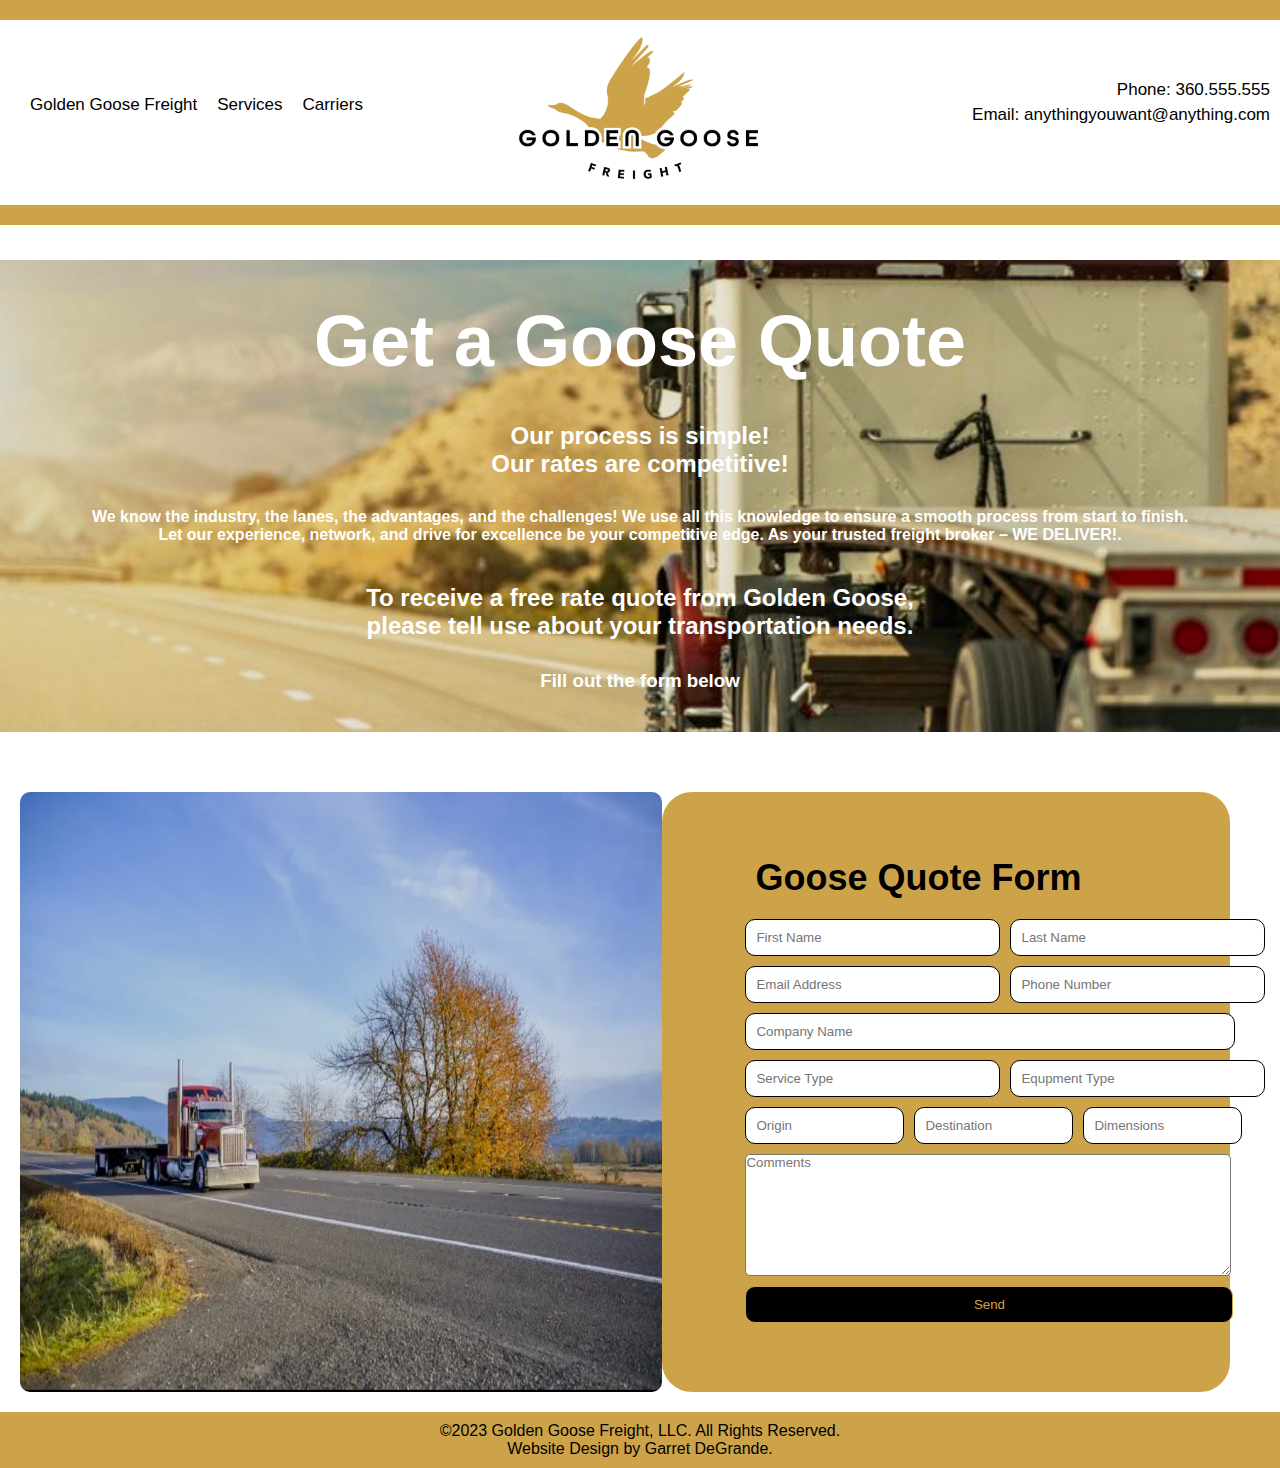
<file: index.html>
<!DOCTYPE html>
<html lang="en">
<head>
  <meta charset="UTF-8">
  <meta http-equiv="X-UA-Compatible" content="IE=edge">
  <meta name="viewport" content="width=device-width, initial-scale=1.0">
  <title>GoldenGooseFreightLLC</title>
  <link rel="stylesheet" href="home.css" type="text/css" >
</head>
<body>
  <header>
    <nav id="navbar">
      <div class="header-content">
      <a class="active" href="index.html">Golden Goose Freight</a>
      <a href="services.html">Services</a>
      <a href="carriers.html">Carriers</a>
      </div>
      <div class="header-right">
      <div class="header-contact">
      <a href="tel:+1234567890">Phone: 360.555.555</a>
      <a href="mailto:loads@goldengoosefreight.net">Email: anythingyouwant@anything.com</a>
    </div>
    </div>
  </nav>
  </header>
  <script src="scroll.js"></script>
   <section class="background-section">
    <h1>Get a Goose Quote</h1>
    <h2>Our process is simple!<br>Our rates are competitive!</br></h2>
    <h4>We know the industry, the lanes, the advantages, and the challenges! We use all this knowledge to ensure a smooth process from start to finish.<br>Let our experience, network, and drive for excellence be your competitive edge. As your trusted freight broker – WE DELIVER!.</br></h4>
    <h2>To receive a free rate quote from Golden Goose,<br>please tell use about your transportation needs.</br>
    <h3>Fill out the form below</h3>
  </section>
   <section class="contact-section">
    <div class="image-carousel">
    <img src="gooseimages/road1.jpg" alt="Image 1" class="carousel-image">
    <img src="gooseimages/road2.jpg" alt="Image 2" class="carousel-image">
    <img src="gooseimages/flat1.jpg" alt="Image 3" class="carousel-image">
    <img src="gooseimages/flat2.jpg" alt="Image 4" class="carousel-image">
    <img src="gooseimages/oversize.jpg" alt="Image 5" class="carousel-image">
    <img src="gooseimages/crane.jpg" alt="Image 6" class="carousel-image">
    <img src="gooseimages/flat3.jpg" alt="Image 7" class="carousel-image">
    <img src="gooseimages/flat4.jpg" alt="Image 8" class="carousel-image">
    <img src="gooseimages/flat5.jpg" alt="Image 9" class="carousel-image">
    <img src="gooseimages/flat6.jpg" alt="Image 10" class="carousel-image">
    <img src="gooseimages/semi.jpg" alt="Image 11" class="carousel-image">
    <img src="gooseimages/flat7.jpg" alt="Image 12" class="carousel-image">
    <img src="gooseimages/semi2.jpg" alt="Image 13" class="carousel-image">
    <img src="gooseimages/flat8.jpg" alt="Image 14" class="carousel-image">
    <img src="gooseimages/lights.jpg" alt="Image 15" class="carousel-image">
    <img src="gooseimages/flat9.jpg" alt="Image 16" class="carousel-image">
    <img src="gooseimages/construction.jpg" alt="Image 17" class="carousel-image">
  </div>
    <form action="quote.php" method="POST">
      <div class="form-container">
      <div class="form-elements">
        <h3 class="form-title">Goose Quote Form</h3>
        <div class="input-element">
        <input size="27" placeholder="First Name" type="text" id="name" name="name" required>
        <input size="27" placeholder="Last Name" type="text" id="name" name="name" required>
        </div>
        <div class="input-element">
        <input size="27" placeholder="Email Address" type="text" id="email" name="email" required>
        <input size="27" placeholder="Phone Number" type="text" id="phone" name="phone" required>
      </div>
        <input placeholder="Company Name" type="text" id="name" name="name" required>
        <div class="input-element">
        <input size="27" placeholder="Service Type" type="text" id="name" name="name" required>
        <input size="27" placeholder="Equpment Type" type="text" id="name" name="name" required>
      </div>
      <div class="input-element1">
        <input size="15" placeholder="Origin" type="text" id="name" name="name" required>
        <input size="15" placeholder="Destination" type="text" id="name" name="name" required>
        <input size="15" placeholder="Dimensions" type="text" id="name" name="name" required>
      </div>
        <textarea placeholder="Comments" type="text" id="message" rows="8" name="message" required></textarea>
        <button type="submit" id="submit-button">Send</button>
      </div>
    </div>
    </form>
  </section>
  <script src="home.js"></script>
  <footer>©2023 Golden Goose Freight, LLC. All Rights Reserved.<br>
  Website Design by Garret DeGrande.</br>
    </div>
  </div>
  </footer>
</body>
</html>
</file>
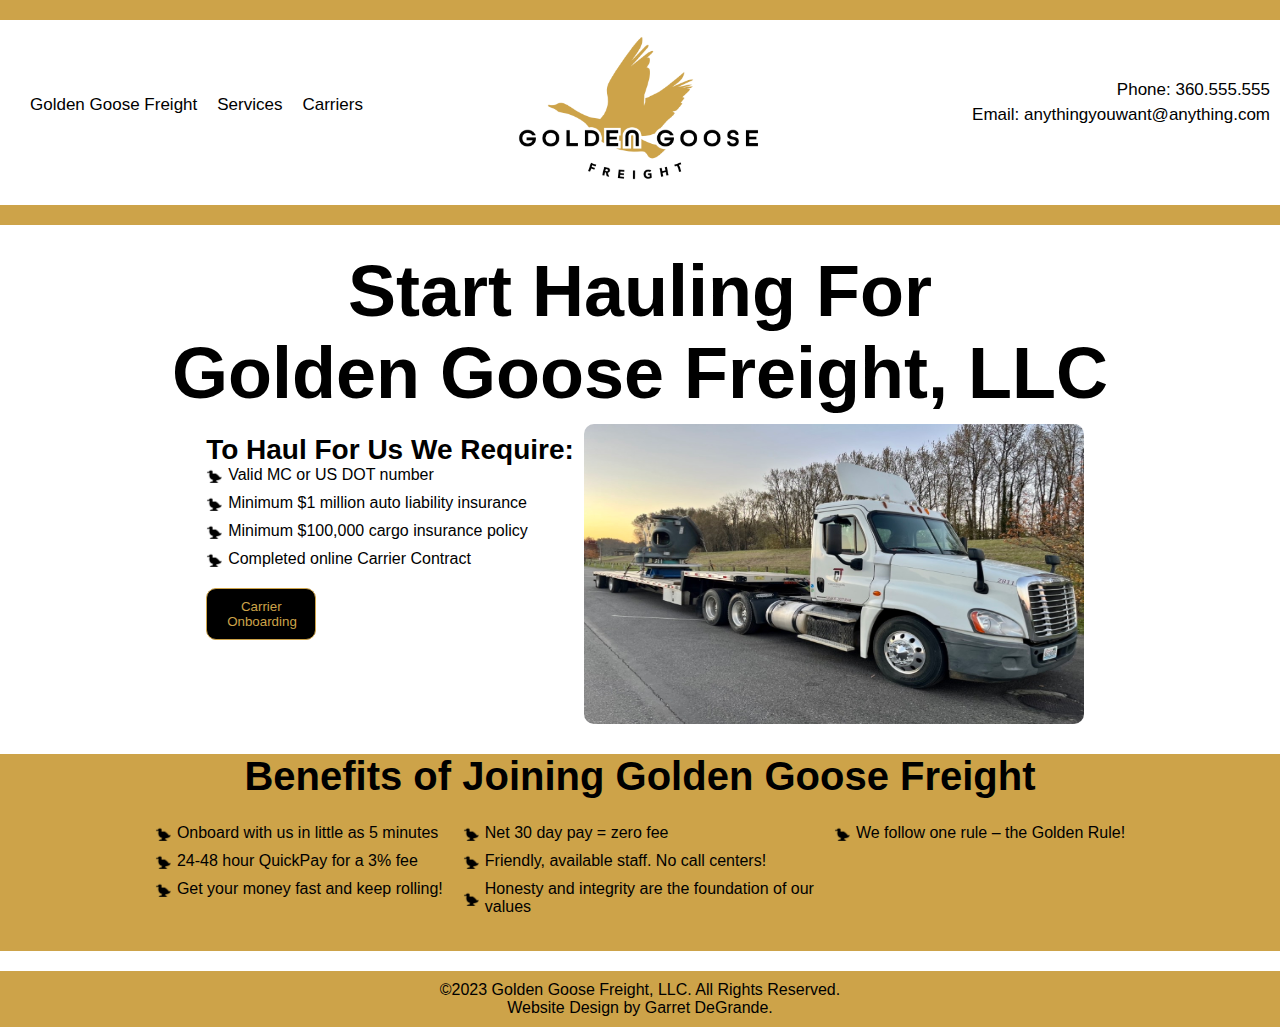
<file: carriers.html>
<!DOCTYPE html>
<html lang="en">
<head>
  <meta charset="UTF-8">
  <meta name="viewport" content="width=device-width, initial-scale=1.0">
  <title>GoldenGooseFreightLLC</title>
  <link rel="stylesheet" href="carriers.css" type="text/css">
</head>
<body>
  <header>
    <nav id="navbar">
      <div class="header-content">
      <a href="index.html">Golden Goose Freight</a>
      <a href="services.html">Services</a>
      <a class="active" href="carriers.html">Carriers</a>
    </div>
    <div class="header-right">
      <div class="header-contact">
      <a href="tel:+1234567890">Phone: 360.555.555</a>
      <a href="mailto:loads@goldengoosefreight.net">Email: anythingyouwant@anything.com</a>
    </div>
    </div>
  </nav>
  </header>
  <section class="hauling-section">
    <div class="input-element1">
  </div>
  </section>
  <section>
    <div class="input-element3">
    <h1>Start Hauling For<br>Golden Goose Freight, LLC</br></h1>
   <div class="content-bottom">
    <ul class="custom-list">
    <h4>To Haul For Us We Require:</h4>
    <li>Valid MC or US DOT number</li>
    <li>Minimum $1 million auto liability insurance</li>
    <li>Minimum $100,000 cargo insurance policy</li>
    <li>Completed online Carrier Contract</li>
    <button><a href="https://goldengoosefreightllc.rmissecure.com/_s/reg/GeneralRequirementsV2.aspx" target="_blank">Carrier Onboarding</a></button>
    </ul>
    <img src="gooseimages/flat1.jpg" alt="Flatbed" width="500px" height="300px">
    </div>
  </section>
  <section>
    <div class="input-element2">
    <h3>Benefits of Joining Golden Goose Freight</h3>
    <div class="list-container">
    <ul class="custom-list">
    <li>Onboard with us in little as 5 minutes</li>
    <li>24-48 hour QuickPay for a 3% fee</li>
    <li>Get your money fast and keep rolling!</li></ul>
    <ul class="custom-list">
    <li>Net 30 day pay = zero fee</li>
    <li>Friendly, available staff. No call centers!</li>
    <li>Honesty and integrity are the foundation of our<br>values</br></li></ul>
    <ul class="custom-list">
    <li>We follow one rule – the Golden Rule!</li></ul>
  </div>
  </div>
    </section>
   <footer>©2023 Golden Goose Freight, LLC. All Rights Reserved.<br>
  Website Design by Garret DeGrande.</br>
  </footer>
</body>
</html>
</file>
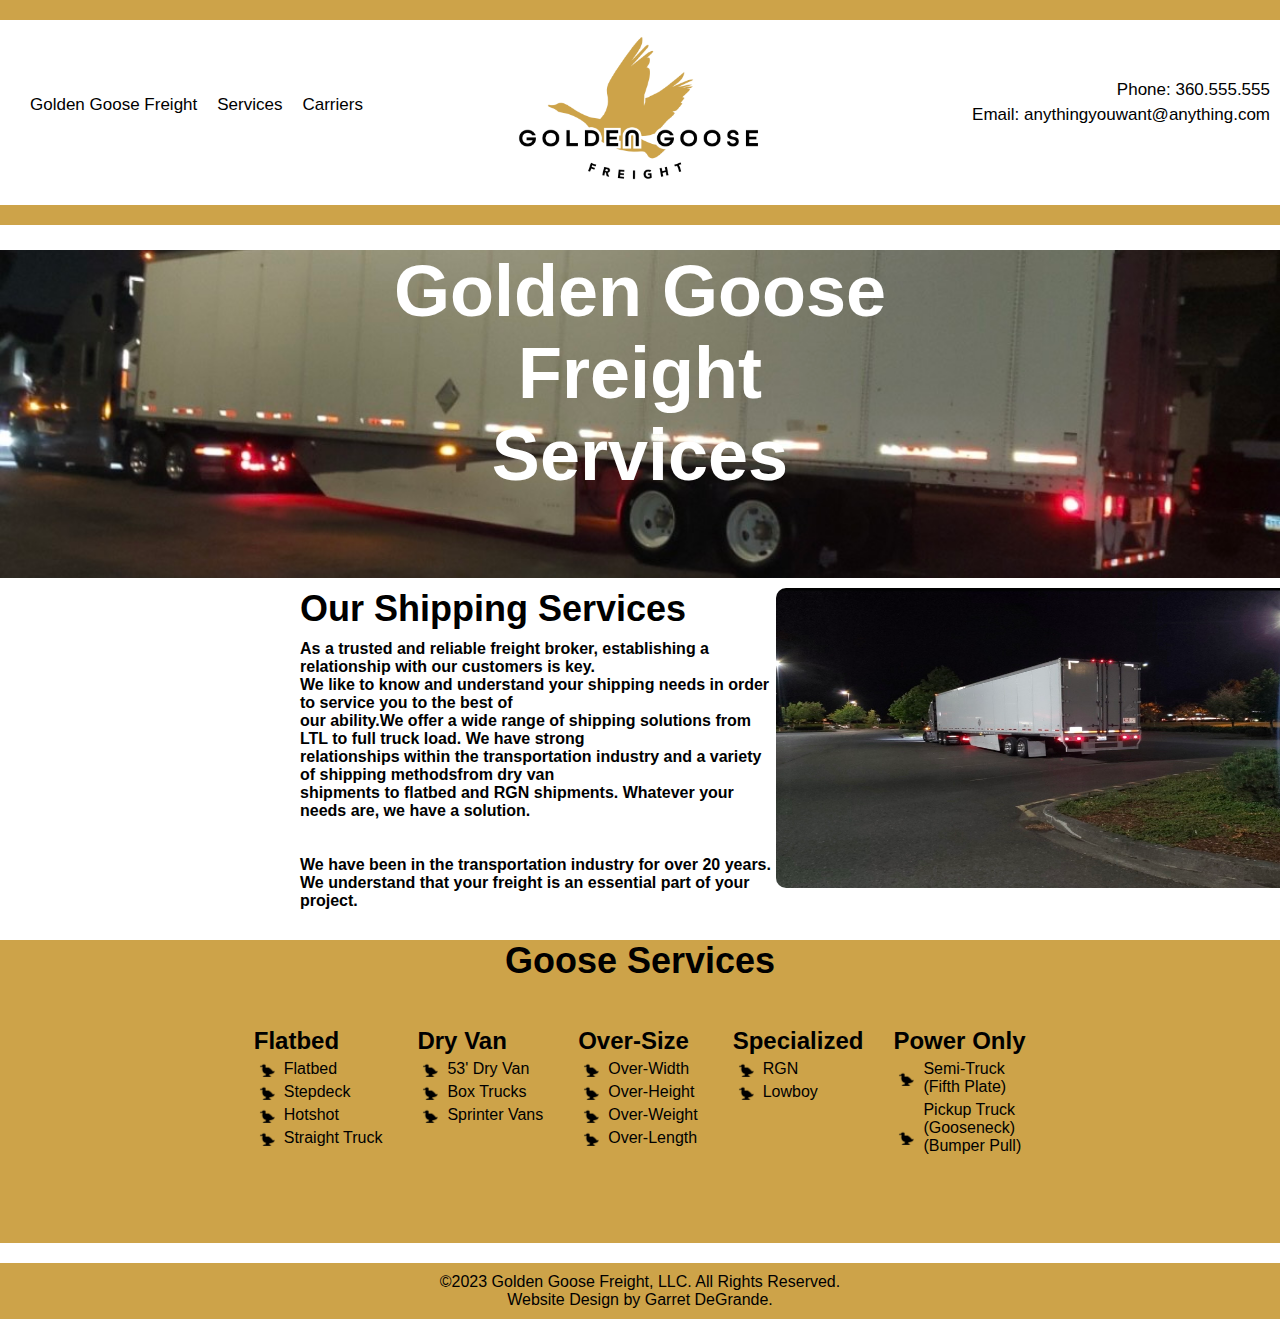
<file: services.html>
<!DOCTYPE html>
<html lang="en">
<head>
  <meta charset="UTF-8">
  <meta name="viewport" content="width=device-width, initial-scale=1.0">
  <title>GoldenGooseFreightLLC</title>
  <link rel="stylesheet" href="services.css" type="text/css">
</head>
<body>
  <header>
    <nav id="navbar">
      <div class="header-content">
      <a href="index.html">Golden Goose Freight</a>
      <a href="services.html">Services</a>
      <a class="active" href="carriers.html">Carriers</a>
      </div>
    <div class="header-right">
      <div class="header-contact">
      <a href="tel:+1234567890">Phone: 360.555.555</a>
      <a href="mailto:loads@goldengoosefreight.net">Email: anythingyouwant@anything.com</a>
    </div>
    </div>
  </nav>
  </header>
   <section>
    <div class="input-element1">
    <h1>Golden Goose<br>Freight<br>Services</br></br></h1>
  </div>
  </section>
  <section>
    <div class="section-one">
      <div class="row">
       <div class="column text-column">
    <h2>Our Shipping Services</h2>
    <h4>As a trusted and reliable freight broker, establishing a relationship with our customers is key.<br>We like to know and understand your shipping needs in order to service you to the best of<br>our ability.We offer a wide range of shipping solutions from LTL to full truck load. We have strong<br>relationships within the transportation industry and a variety of shipping methodsfrom dry van<br>shipments to flatbed and RGN shipments. Whatever your needs are, we have a solution.</br></br></br></h4>
    <h4>We have been in the transportation industry for over 20 years.<br>We understand that your freight is an essential part of your project.</br></h4>
    </div>
        <div class="column image-column">
    <img src="gooseimages/semi2.jpg" alt="Semi" width="600px" height="300px">
  </div>
  </div>
</div>
  </section>
  <section>
    <div class="input-element2">
    <h2>Goose Services</h2>
      <div class="list-container">
    <ul class="custom-list"><h4>Flatbed</h4>
    <li>Flatbed</li>
    <li>Stepdeck</li>
    <li>Hotshot</li>
    <li>Straight Truck</li></ul>
    <ul class="custom-list"><h4>Dry Van</h4>
    <li>53' Dry Van</li>
    <li>Box Trucks</li>
    <li>Sprinter Vans</li></ul>
    <ul class="custom-list"><h4>Over-Size</h4>
    <li>Over-Width</li>
    <li>Over-Height</li>
    <li>Over-Weight</li>
    <li>Over-Length</li></ul>
    <ul class="custom-list"><h4>Specialized</h4>
    <li>RGN</li>
    <li>Lowboy</li></ul>
    <ul class="custom-list"><h4>Power Only</h4>
    <li>Semi-Truck<br>(Fifth Plate)</br></li>
    <li>Pickup Truck<br>(Gooseneck)<br>(Bumper Pull)</br></br></li></ul>
  </div>
</div>
    </section>
   <footer>©2023 Golden Goose Freight, LLC. All Rights Reserved.<br>
  Website Design by Garret DeGrande.</br>
  </footer>
</body>
</html>
</file>
<file: home.css>
* {
  margin: 0;
  padding: 0;
  scroll-behavior: smooth;
}

.sticky {
  position: fixed;
  top: 0;
  width: 100%;
}

#navbar {
  display: flex;
  justify-content: center; /* Center the content horizontally */
  align-items: center; /* Center the content vertically */
  width: 100%;
  background-color: #ffffff;
  padding: 60px 0;
  font-size: 17px;
  border-bottom: none;
  background-image: url('mainlogo.png'); /* Specify the path to your background image */
  background-repeat: no-repeat;
  background-position: center 15px; /* Center the background image horizontally */
  background-size: contain; /* Ensure the background image fits within the header */
  font-family: Arial;
  transition:   top 0.3s;
}

/* Add a height to create the appearance of a header */
#navbar h1 {
  height: 100px; /* Adjust the height as needed */
}

/* Add a background color to the header */
#navbar h1 {
  background-color: #ffffff;
}
#navbar::before,
#navbar::after {
  content: "";
  position: absolute;
  left: 0;
  right: 0;
  height: 20px; /* Adjust the height as needed */
  background-color: #CDA349; /* Gold color */
}

#navbar::before {
  top: 0px; /* Create the top border */
}

#navbar::after {
  bottom: -15px; /* Create the top border */
}

#navbar a {
  text-decoration: none;
  padding: 0 10px;
  color: #000000;
  font-family: Arial;
}

header {
  position: relative; /* Make the header relatively positioned */
  background-color: #ffffff;
  padding: 20px 0;
  z-index: 100; /* Ensure the header is on top of other content */
  transition: position 0.3s; /* Add a smooth transition effect */
  margin-bottom: 40px; /* Add margin at the bottom to create space */
}

.logo {
  text-align: center; /* Center the logo horizontally */
  flex: 1;
  margin-right: 5px; /* Adjust the margin to move the navbar closer to the logo */
}

.logo img {
  max-width: 100%; /* Ensure the logo doesn't exceed its container width */
  height: auto; /* Maintain the aspect ratio */
} 


.header-content {
  display: flex;
  justify-content: flex-start; /* Align content to the left */
  align-items: center;
  padding: 10px 20px;
  flex: 1;
}

.header-contact, .footer-contact {
  text-align: right;
  margin-left: auto;
}

.header-contact a, .footer-contact a {
  display: block;
  margin-bottom: 5px; /* Add spacing between phone and email */
  color: #000000;
  text-decoration: none;
}

body {
  display: flex;
  background-color: #ffffff;
  color: #CDA349;
  flex-direction: column;
  min-height: 100vh;
}

.contact-section {
  display: flex;
  justify-content: space-evenly; /* Use space-evenly to distribute space evenly */
  padding: 20px;
  margin-top: 40px; /* You can adjust the margin-top as needed */
  margin-right: 10px;
}

form {
  width: 500px;
  height: auto;
  /* Remove margin-left and margin-right to center the form within the contact-section */
  text-align: left;
  padding: 80px;
  border: 3px solid #CDA349;
  border-radius: 30px;
  background-color: #CDA349;
  margin-right: 20px;
}

/* Add a bit of spacing for form elements */
.form-container {
  display: flex;
  flex-direction: column;
  align-items: left; /* Center horizontally */
  justify-content: center; /* Center vertically */
  gap: 20px; /* Add spacing between form elements */
  height: 240px;
  width: 400px;
  text-align: center;
}

.form-elements {
  display: flex;
  flex-direction: column;
  align-items: flex-start; /* Align items to the left */
  width: 100%;
  margin-top: 200px;
  text-align: center;
}

.form-title {
  text-align: center;
}

.image {
  flex: 1;
  margin-left: 40px; /* Adjust margin-left as needed */
}

h1 {
  color: #fffff;
  text-align: center;
  font-family: Arial;
}

h2 {
  color: #fffff;
  text-align: center;
  margin-bottom: 130px;
  font-family: Arial;
}

h3 {
  color: #ffffff;
  text-align: center;
  font-family: Arial;
}

.form-container h3 {
  color: #000000;
  text-align: center;
  padding: 10px;
  font-size: 36px;
  margin-top: -20px;
}

.background-section {
  background-image: url("gooseimages/road2.jpg");
  background-repeat: no-repeat;
  background-size: cover; /* Scale the background image to cover the entire section */
  background-position: center;
  color: #ffffff; /* Set the text color to contrast with the background */
  text-align: center; /* Center-align the text */
  padding: 100px 0; /* Add padding to space out the content */
  font-family: Arial;
  text-align: center;
  padding: 20px;
}

h1, h2, h3, h4 {
  margin: 10px 0; /* Adjust the top and bottom margins for all headings */
  padding: 10px; /* Remove any padding on the headings */
}

.background-section h1 {
  font-size: 72px; /* Adjust the font size as needed */
}

.background-section h2 {
  font-size: 24px; /* Adjust the font size as needed */
  margin-top: 20px; /* Add spacing between h1 and h2 */
}

.background-section {
  margin-top: 10px;
}

.image-carousel {
  display: flex; /* Display images in a row */
  overflow: hidden; /* Hide overflow to create a fixed width container */
  border-radius: 10px;
  width: 800px; /* Adjust to the desired width */
  height: 600px; /* Adjust to the desired height */
}

.carousel-image {
  width: 100%; /* Take up the full width of the container */
  height: auto; /* Take up the full height of the container */
  transition: transform 3s; /* Add a smooth transition effect */
}

input {
  width: 117%; /* Make input elements full width */
  padding: 10px;
  border: 1px solid #000000;
  border-radius: 10px;
  margin-bottom: 10px;
  font-family: Arial;
}

.input-element {
  display: flex;
  flex-direction: row; /* Display input elements in a row */
  align-items: center; /* Align input elements vertically */
  margin-top: 0px;
  gap: 10px;
  width: 40%;
  font-family: Arial;
}

.input-element1 {
  display: flex;
  flex-direction: row; /* Display input elements in a row */
  align-items: center; /* Align input elements vertically */
  margin-top: 0px;
  gap: 10px;
  width: 30%;
  font-family: Arial;
}

.input-element input {
  flex: 2; /* Distribute available space equally between label and input */
  width: auto; /* Allow the input to expand */
  padding: 10px;
  border: 1px solid #000000;
  border-radius: 10px;
  margin-bottom: 10px;
}

.input-element1 input {
  flex: 3; /* Distribute available space equally between label and input */
  width: auto; /* Allow the input to expand */
  padding: 10px;
  border: 1px solid #000000;
  border-radius: 10px;
  margin-bottom: 10px;
}

textarea {
  border-radius: 5px;
  width: 121%;
  font-family: Arial;
}

select {
  width: 100%;
  padding: 10px;
  border: 1px solid #000000;
  border-radius: 5px;
  background-color: #000000;
  color: #CDA349;
  margin-bottom: 10px; /* Add space below select */
}

button {
  background-color: #000000;
  color: #CDA349;
  padding: 10px 20px;
  border: 1px solid #CDA349;
  border-radius: 10px;
  margin-top: 10px; /* Add space above the button */
  width: 122%;
  font-family: Arial;
}

.side-by-side {
  display: flex;
  gap: 10px;
}

.paragraph {
  flex: 1;
  border: 2px solid #CDA349;
  color: #000000;
  background-color: #CDA349;
  padding: 10px;
  margin: 10px;
}

/* Style the footer */
footer {
  background: #CDA349;
  color: #000000;
  text-align: center;
  padding: 10px;
  display: flex; /* Use flexbox to align content in the footer */
  justify-content: center; /* Center content horizontally in the footer */
  align-items: center; /* Center content vertically in the footer */
  font-family: Arial;
}
</file>
<file: carriers.css>
* {
  margin: 0;
  padding: 0;
  scroll-behavior: smooth;
}

#navbar {
  display: flex;
  justify-content: center; /* Center the content horizontally */
  align-items: center; /* Center the content vertically */
  width: 100%;
  background-color: #ffffff;
  padding: 60px 0;
  font-size: 17px;
  border-bottom: none;
  background-image: url('mainlogo.png'); /* Specify the path to your background image */
  background-repeat: no-repeat;
  background-position: center 15px; /* Center the background image horizontally */
  background-size: contain; /* Ensure the background image fits within the header */
  font-family: Arial;
}

/* Add a height to create the appearance of a header */
#navbar h1 {
  height: 100px; /* Adjust the height as needed */
}

/* Add a background color to the header */
#navbar h1 {
  background-color: #ffffff;
}
#navbar::before,
#navbar::after {
  content: "";
  position: absolute;
  left: 0;
  right: 0;
  height: 20px; /* Adjust the height as needed */
  background-color: #CDA349; /* Gold color */
}

#navbar::before {
  top: 0px; /* Create the top border */
}

#navbar::after {
  bottom: -15px; /* Create the top border */
}

#navbar a {
  text-decoration: none;
  padding: 0 10px;
  color: #000000;
}

header {
  position: relative; /* Make the header relatively positioned */
  background-color: #ffffff;
  padding: 20px 0;
  z-index: 100; /* Ensure the header is on top of other content */
  transition: position 0.3s; /* Add a smooth transition effect */
  margin-bottom: 40px; /* Add margin at the bottom to create space */
}

.logo {
  text-align: center; /* Center the logo horizontally */
  flex: 1;
  margin-right: 5px; /* Adjust the margin to move the navbar closer to the logo */
}

.logo img {
  max-width: 100%; /* Ensure the logo doesn't exceed its container width */
  height: auto; /* Maintain the aspect ratio */
} 


.header-content {
  display: flex;
  justify-content: flex-start; /* Align content to the left */
  align-items: center;
  padding: 10px 20px;
  flex: 1;
}

.header-contact, .footer-contact {
  text-align: right;
  margin-left: auto;
}

.header-contact a, .footer-contact a {
  display: block;
  margin-bottom: 5px; /* Add spacing between phone and email */
  color: #000000;
  text-decoration: none;
}

body {
  display: flex;
  background-color: #ffffff;
  color: #CDA349;
  flex-direction: column;
  min-height: 100vh;
}

h1{
  text-align: center;
  font-size: 72px;
}

h2{
  font-size: 48px;
}

h3{
  font-size: 40px;
  text-align: center;
}

h4 {
  font-size: 28px;
}

section {
  color: #000000;
}

.input-element1 {
  background-image: url("gooseimages/flat1.jpg");
  background-repeat: no-repeat;
  background-size: cover; /* Scale the background image to cover the entire section */
  background-position: center;
}

.input-element2 {
  background-color: #CDA349;
  color: #000000;
  display: flex;
  justify-content: space-between; /* Creates space between left and right content */
  flex-direction: column;
  align-items: center;
  margin-bottom:  20px;
  margin-top: 20px;
  font-family: Arial;
}

.input-element3 {
  color: #000000;
  display: flex;
  justify-content: space-between; /* Creates space between left and right content */
  flex-direction: column;
  align-items: center;
  font-family: Arial;
}

.content-bottom {
  display: flex;
  justify-content: space-between; /* Distribute lists evenly */
  padding: 10px; /* Add some space around the lists */
  flex-direction: row;
  flex: 2;
  /* Add styles to control the alignment of the bottom content */
}

.list-container {
  display: flex;
  justify-content: space-between; /* Distribute lists evenly */
  padding: 15px; /* Add some space around the lists */
  flex-direction: row;
  flex: 1;
}

.custom-list {
  list-style-type: none;
  padding: 10px;

}

/* Set the background image for list items */
.custom-list li {
  background: url('goose.png') no-repeat left center;
  background-size: 16px 16px;
  padding-left: 22px;
  margin-bottom: 10px;
}

img {
  border-radius: 10px;
}

button {
  background-color: #000000;
  color: #CDA349;
  padding: 10px 20px;
  border: 1px solid #CDA349;
  border-radius: 10px;
  margin-top: 10px; /* Add space above the button */
  width: 30%;
  font-family: Arial;
}

a {
  color: #CDA349;
  text-decoration: none;
}

footer {
  background-color: #CDA349;
  color: #000000;
  text-align: center;
  padding: 10px;
  display: flex; /* Use flexbox to align content in the footer */
  justify-content: center; /* Center content horizontally in the footer */
  align-items: center; /* Center content vertically in the footer */
  font-family: Arial;
}
</file>
<file: services.css>
* {
  margin: 0;
  padding: 0;
  scroll-behavior: smooth;
}

#navbar {
  display: flex;
  justify-content: center; /* Center the content horizontally */
  align-items: center; /* Center the content vertically */
  width: 100%;
  background-color: #ffffff;
  padding: 60px 0;
  font-size: 17px;
  border-bottom: none;
  background-image: url('mainlogo.png'); /* Specify the path to your background image */
  background-repeat: no-repeat;
  background-position: center 15px; /* Center the background image horizontally */
  background-size: contain; /* Ensure the background image fits within the header */
  font-family: Arial;
}

/* Add a height to create the appearance of a header */
#navbar h1 {
  height: 100px; /* Adjust the height as needed */
}

/* Add a background color to the header */
#navbar h1 {
  background-color: #ffffff;
}
#navbar::before,
#navbar::after {
  content: "";
  position: absolute;
  left: 0;
  right: 0;
  height: 20px; /* Adjust the height as needed */
  background-color: #CDA349; /* Gold color */
}

#navbar::before {
  top: 0px; /* Create the top border */
}

#navbar::after {
  bottom: -15px; /* Create the top border */
}

#navbar a {
  text-decoration: none;
  padding: 0 10px;
  color: #000000;
}

header {
  position: relative; /* Make the header relatively positioned */
  background-color: #ffffff;
  padding: 20px 0;
  z-index: 100; /* Ensure the header is on top of other content */
  transition: position 0.3s; /* Add a smooth transition effect */
  margin-bottom: 40px; /* Add margin at the bottom to create space */
  font-family: Arial;
}

.logo {
  text-align: center; /* Center the logo horizontally */
  flex: 1;
  margin-right: 5px; /* Adjust the margin to move the navbar closer to the logo */
}

.logo img {
  max-width: 100%; /* Ensure the logo doesn't exceed its container width */
  height: auto; /* Maintain the aspect ratio */
} 


.header-content {
  display: flex;
  justify-content: flex-start; /* Align content to the left */
  align-items: center;
  padding: 10px 20px;
  flex: 1;
}

.header-contact, .footer-contact {
  text-align: right;
  margin-left: auto;
}

.header-contact a, .footer-contact a {
  display: block;
  margin-bottom: 5px; /* Add spacing between phone and email */
  color: #000000;
  text-decoration: none;
}

body {
  display: flex;
  background-color: #ffffff;
  color: #CDA349;
  flex-direction: column;
  min-height: 100vh;
}

h1{
  text-align: center;
  font-size: 72px;
}

.input-element1 {
  background-image: url("gooseimages/semi.jpg");
  background-repeat: no-repeat;
  background-size: cover; /* Scale the background image to cover the entire section */
  background-position: center;
  background-color: #CDA349;
  color: #ffffff;
  text-align: center;
  font-family: Arial;
}

.input-element2 {
  background-color: #CDA349;
  color: #000000;
  display: flex;
  justify-content: space-between; /* Creates space between left and right content */
  flex-direction: column;
  align-items: center;
  margin-bottom:  20px;
  margin-top: 20px;
  font-family: Arial;
}

.text-column {
  width: 70%; /* Adjust the width as needed */
  float: left; /* Float the text column to the left */
}

/* Style for the image column */
.image-column {
  width: 30%; /* Adjust the width as needed */
  float: left; /* Float the image column to the left */
}

.column.image-column img {
  border-radius: 10px; /* Adjust the value to control the roundness */
}

/* Clear floats to prevent layout issues */
.row::after {
  content: "";
  clear: both;
  display: table;
}

.row {
  display: flex;
  flex-wrap: wrap;
  justify-content: space-between;
  margin: 10px 300px;
}

.section-one {
  color: #000000;
  font-family: Arial;
  margin-top: 10px;
}

.section-one p {
  margin-top: -50px;
}

.section-one h2 {
  font-size: 36px;
  margin-bottom: 10px;
}

.custom-list {
  list-style-type: none;
  padding: 15px;
}

/* Set the background image for list items */
.custom-list li {
  background: url('goose.png') no-repeat left center;
  background-size: 16px 16px;
  padding-left: 25px;
  margin-bottom: 10px;
  margin: 5px;
}

.list-container {
  display: flex;
  justify-content: space-between; /* Distribute lists evenly */
  padding: 30px; /* Add some space around the lists */
  flex-direction: row;
  flex: 2;
  font-family: Arial;
  color: #000000;
  background-color: #CDA349;
  margin-bottom: 20px;
}

.list-container h4 {
  font-size: 24px;
}

.input-element2 h2 {
  align-items: center;
  text-align: center;
  font-size: 36px;
}

footer {
  background: #CDA349;
  color: #000000;
  text-align: center;
  padding: 10px;
  display: flex; /* Use flexbox to align content in the footer */
  justify-content: center; /* Center content horizontally in the footer */
  align-items: center; /* Center content vertically in the footer */
  font-family: Arial;
}
</file>
